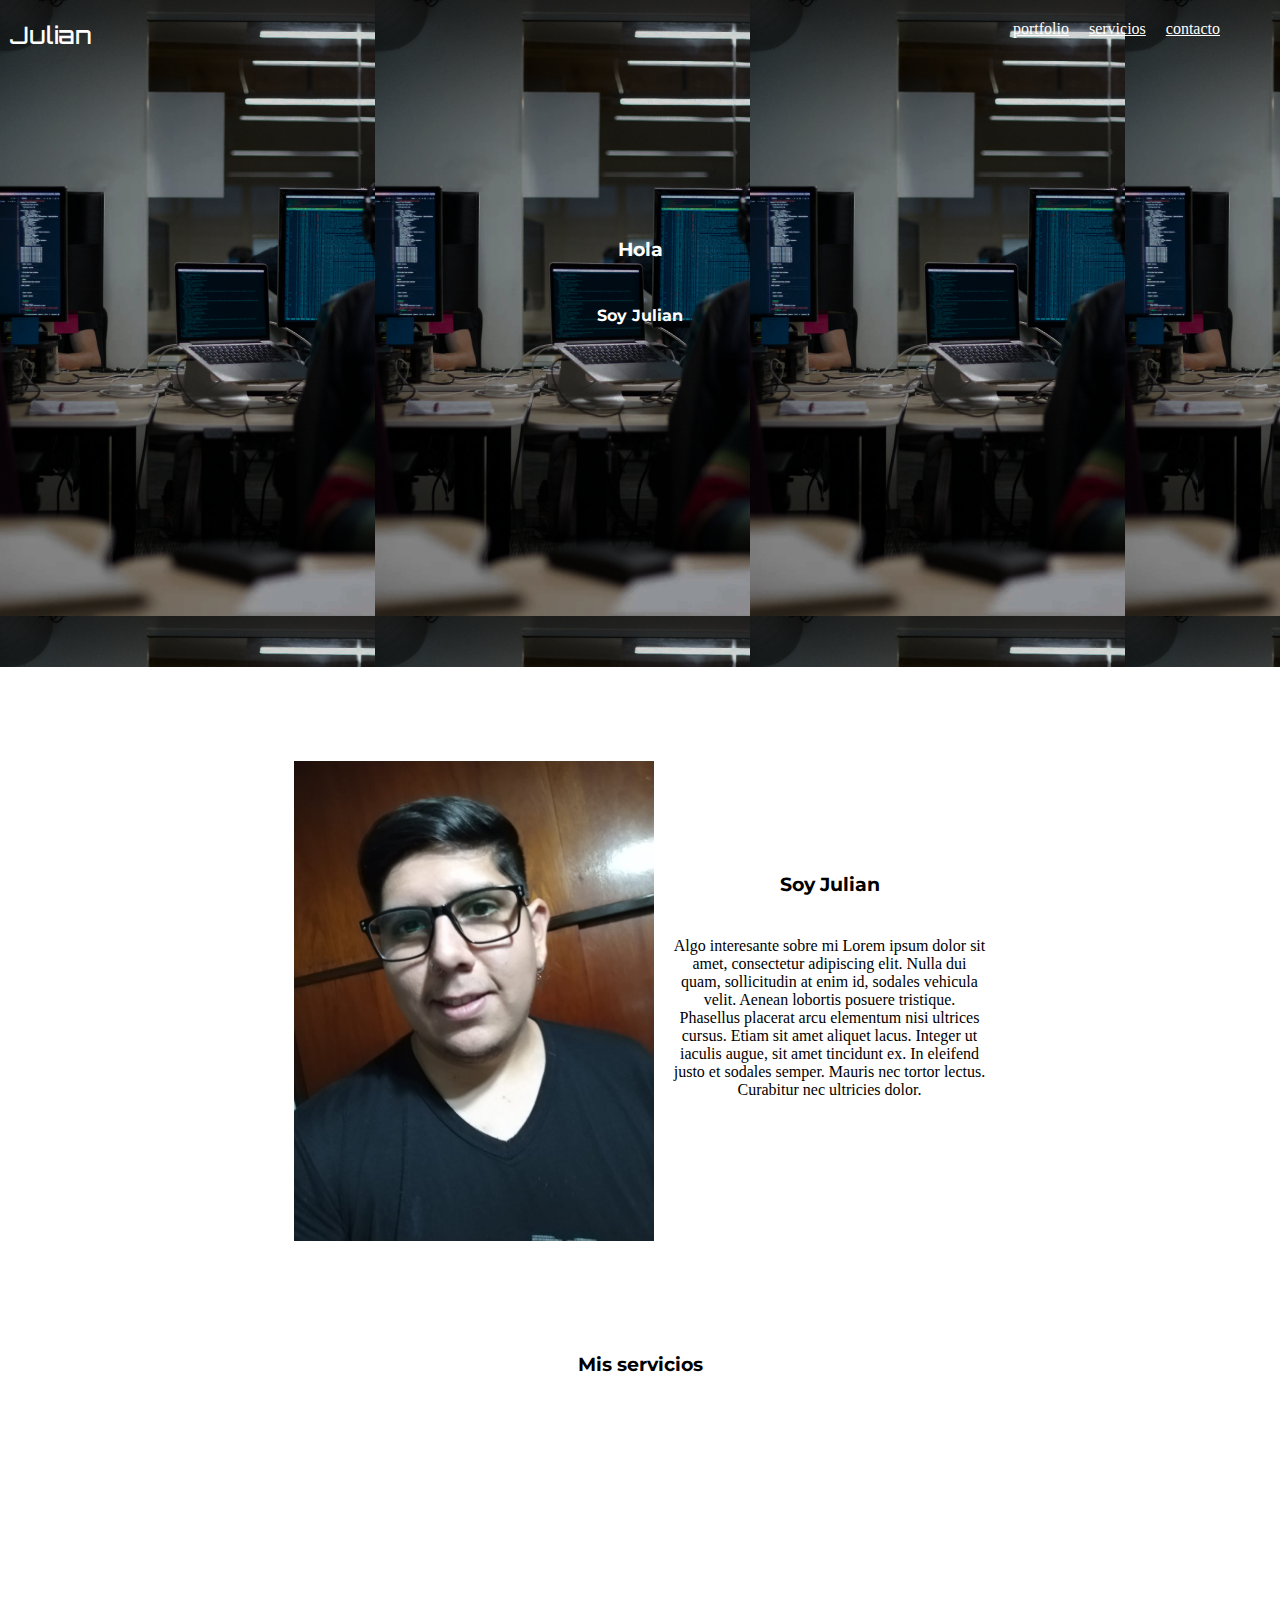
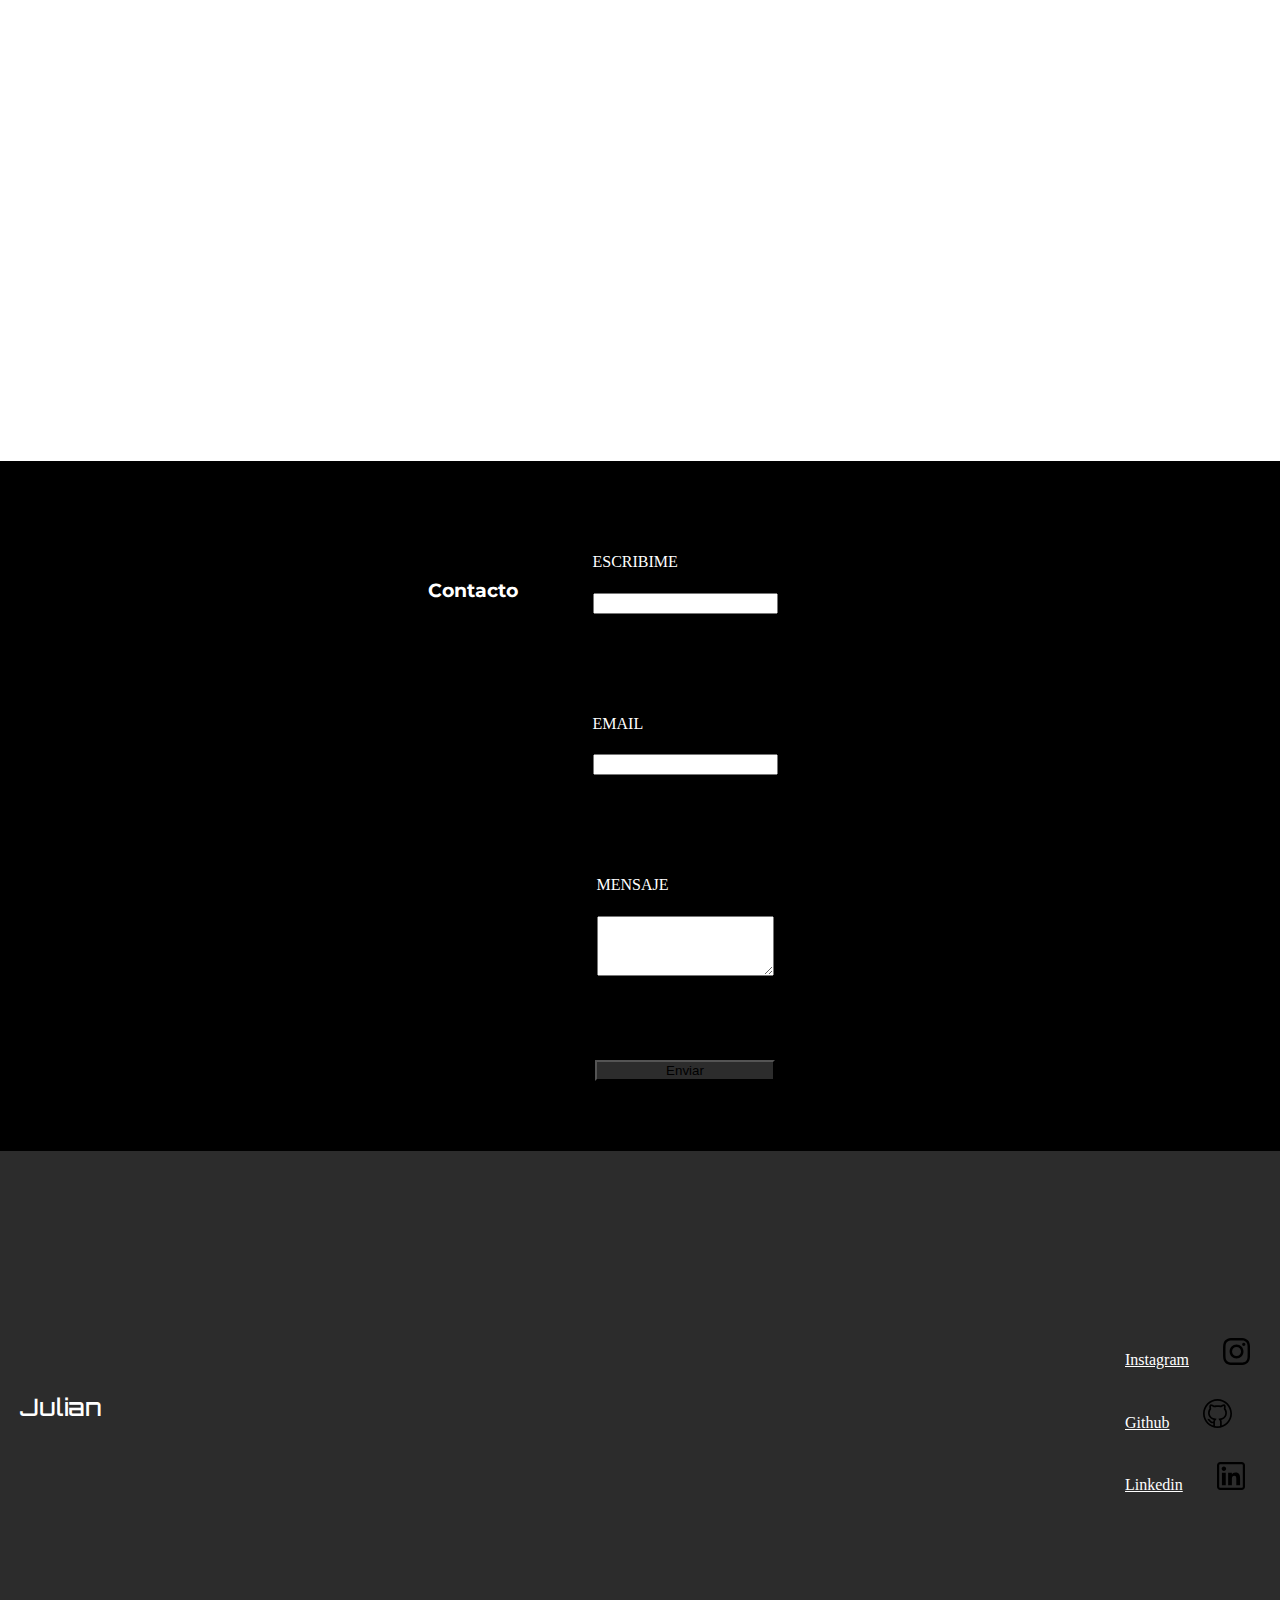
<file: index.html>
<!DOCTYPE html>
<html lang="en">

<head>
    <meta charset="UTF-8">
    <meta http-equiv="X-UA-Compatible" content="IE=edge">
    <meta name="viewport" content="width=device-width, initial-scale=1.0">
    <title>Document</title>
    <link rel="stylesheet" href="./index.css">
    <link rel="stylesheet" href="./header/index.css">
    <link rel="preconnect" href="https://fonts.gstatic.com">
    <script defer src="./header/index.js"></script>
    <script defer src="./formulario/form.js"></script>
    <script defer src="./footer/footer.js"></script>
    <script defer src="./index.js"></script>

    <link href="https://fonts.googleapis.com/css2?family=Montserrat:wght@400;700&family=Orbitron:wght@500&display=swap"
        rel="stylesheet">
</head>

<body>
    <section class="section">
        <div class="index__header"></div>

        <div class="container__info">

            <h3 class="title">Hola</h3>
            <p class="parrafo">Soy Julian</p>
        </div>
    </section>
    <section class="presentacion">
        <div class="container__info-foto">
            <img src="./images/cv foto.jpg" alt="">
        </div>
        <div class="container__presentacion">

            <h3 class="title titulo-2">Soy Julian</h3>
            <p class="presentacion__parrafo">Algo interesante sobre mi Lorem ipsum dolor sit amet, consectetur
                adipiscing elit. Nulla dui quam, sollicitudin at enim id, sodales vehicula velit. Aenean lobortis
                posuere tristique. Phasellus placerat arcu elementum nisi ultrices cursus. Etiam sit amet aliquet lacus.
                Integer ut iaculis augue, sit amet tincidunt ex. In eleifend justo et sodales semper. Mauris nec tortor
                lectus. Curabitur nec ultricies dolor.</p>
        </div>
    </section>
    <section class="section__services">
        <div class="services__title__cont">
            <h3 class="services__title">Mis servicios</h3>
        </div>
        <div class="services"></div>


    </section>
    <section class="form">

    </section>
    <footer class="index__redes">


    </footer>


    <template id="cards-template">
        <div class="services__container">
            <img src="./images/compu png.jpg" alt="" class="services__logo">
            <h4 class="services__subtitle">Hago cosas</h4>
            <p class="services__parrafo">ctetur adipisicing elit. Eveniet tenetur
                repellendus dicta dolores veritatis sapiente facere, eos cupiditate voluptatum culpa aliquid alias
                pariatur amet, minus ducimus magnam quos doloribus error?</p>
        </div>

    </template>
</body>

</html>
</file>
<file: index.css>
* {
  box-sizing: border-box;
}
@import url('https://fonts.googleapis.com/css2?family=Poppins&display=swap');
@import url("https://fonts.googleapis.com/css2?family=Montserrat:wght@400;700&family=Orbitron:wght@500&family=Poppins&display=swap");
body {
  margin: 0;
}
.section {
  padding: 0;
  margin: 0;
  min-width: 375px;
  min-height: 667px;
  background-image: url("./images/image\ 4.png");
  display: flex;
  flex-direction: column;
}
.nombre{
  font-family: "Orbitron";
  font-weight: 500;
}
@media(min-width:900px){
  div.header{
    width: 100%;
    display: flex;
    flex-direction: row;
    justify-content: space-between;
    
  }
  
}
.container__title {
  width: 100%;
  display: flex;
  flex-direction: row;
  justify-content: space-between;
}
.container__info {
  min-width: 375px;
  min-height: 400px;
  display: flex;
  text-align: center;
  flex-direction: column;
  align-items: center;
  justify-content: center;
}
.container__info-foto {
  display: none;
}
@media (min-width: 900px) {
  .container__info-foto {
    display: flex;
    width: 380px;
    height: 480px;
  }
}
.section__menu {
  display: flex;
  flex-direction: column;
  justify-content: end;
}
@media (min-width: 900px) {
  .section__menu {
    display: none;
  }
}
.section__menu__links {
  display: none;
}
.section__links {
  display: none;
}
@media (min-width: 900px) {
  .section__menu__links {
    width: 451px;
    height: 36px;
    display: flex;
    flex-direction: row;
    justify-content: space-between;
  }
  .section__links {
    display: flex;
    padding: 20px;
  }
}
.menu__portfolio,
.menu__services,
.menu__contact {
  width: 36px;
  height: 6px;
  background-color: white;
  margin: 5px;
}
.section__title {
  font-family: "Orbitron";
  font-weight: 500;
  width: 122px;
  height: 48px;
  color: white;
  margin: 20px;
}
.title {
  font-family: "Montserrat";
  font-weight: 700;
  width: 313px;
  height: 48px;
  color: white;
  margin-bottom: 10px;
}
.parrafo {
  margin-top: 10px;
  font-family: "Montserrat";
  font-weight: 700;
  color: white;
}
.presentacion {
  margin: 0;
  background-color: black;
  min-width: 375px;
  min-height: 667px;
  display: flex;
  flex-direction: column;
  justify-content: center;
  align-items: center;
}
@media (min-width: 900px) {
  .presentacion {
    background-color: white;
    display: flex;
    flex-direction: row;
    justify-content:center;
  }
}
.presentacion__parrafo {
  font-family: "Poppins";
  font-weight: 400;
  color: white;
  width: 312px;
  height: 193px;
  text-align: center;
}
@media (min-width: 900px) {
  .presentacion__parrafo {
    color: black;
  }
}
.titulo-2 {
  text-align: center;
  font-family: "Montserrat";
  font-weight: 700;
}
@media (min-width: 900px) {
  .titulo-2 {
    color: black;
  }
}
.services {
  min-width: 375px;
  min-height: 667px;
  display: flex;
  flex-direction: column;
  justify-content: center;
  align-items: center;
}
@media (min-width: 900px) {
  .services {
    display: flex;
    flex-direction: row;
    
  }
}
.services__title {
  font-family: "Montserrat";
  font-weight: 700;
  text-align: center;
}
@media (min-width: 900px) {
  .services__title__cont {
    display: flex;
    flex-direction: column;
    justify-content: center;
    align-self: center;
  }
}
.services__container {
  min-width: 375px;
  display: flex;
  flex-direction: column;
  align-items: center;
}
.services__logo {
  margin-top: 20px;
  width: 138px;
  height: 128px;
}
.services__parrafo {
  font-weight: 500;
  width: 360px;
  height: 250px;
  text-align: center;
  overflow: hidden;
  
}


.form {
  min-width: 375px;
  min-height: 690px;
  background-color: black;
  
  
  display: flex;
  flex-direction: column;
  align-items: center;
}
@media (min-width: 900px) {
  .form {
    display: flex;
    
    flex-direction: row;
    align-items: center;
    justify-content: center;
  }
}
.formulario {
  min-width: 335px;
  min-height: 500px;
  display: flex;
  flex-direction: column;
  align-items: center;
}
.form__title {
  color: white;
  font-weight: 700;
  font-family: "Montserrat";
  margin-bottom: 20px;
}
@media (min-width: 900px) {
  .form__title {
    align-items: center;
    font-weight: 700;
    justify-content: center;
    text-align: end;
    margin-bottom: 450px;
  }
}
.label {
  color: white;
}
.label__ti{
  font-family: "Poppins";
  font-weight: 400;
}
.fieldset {
  margin-bottom: 60px;
  margin-top: 20px;
}
.container__button {
  padding: 20px;
  min-width: 320px;
  min-height: 45px;
}
.form__button {
  width: 100%;
  background-color: #2c2c2c;
}
.redes {
  
  min-width: 375px;
  min-height: 530px;
  background-color: #2c2c2c;
  display: flex;
  flex-direction: column;
  align-items: center;
}
@media (min-width: 900px) {
  .redes {
    width: 100%;
    height: 530px;
    display: flex;
    flex-direction: row;
    justify-content: space-between;
  }
  
}
.links {
  margin: 30px;
  align-self: center;
  align-content: center;
}
.redes__links {
  align-content: center;
}
.redes__logo {
  min-width: 3.24px;
  min-height: 3.24px;

  color: aliceblue;
}
.all-links {
  text-align: start;
  min-width: 65px;
  min-height: 24px;
  color: white;
  margin: 20px;
}
@media (min-width: 900px) {
  .all-links {
    padding: 10px;
  }
}
.container__button {
  padding: 20px;
  min-width: 220px;
  min-height: 45px;
}

#textarea{
  width: 177px;
  height: 60px;
  }
</file>
<file: header/index.css>
*{
  box-sizing: border-box;
}
body{
  margin: 0;
}
.header{
  min-width: 375px;

  height: 80px;
  margin-top:0;
  display: flex;
  flex-direction: row;
}
.nombre{
  font-family: "Orbitron";
  font-weight: 500;
}
@media(min-width:900px){
  .header{
      width: 100%;
      display: flex;
      flex-direction: row;
      justify-content: space-between;
  }
}
.ventana{
  
  min-width: 375px;
  background-color:black;
  display: flex;
  flex-direction: column;
  position: absolute;
  top: 0px;
  bottom: 0px;
  left: 0px;
  right: 0px;
  display: flex;
  flex-direction: column;
  display: none;
}

.cerrar-ventana{
  width: 50px;
  height: 50px;
  position: absolute;
  top: 12px;
  right: 12px;
  font-size: 30px;
  text-align: center;
  color:white;
  background-color:black;

}
@media(min-width:900px){
  .cerrar-ventana{
      display: none;
  }
}

.contiene__links{
  margin-top: 100px;
  display: flex;
  flex-direction: column;
  align-items:center ;
  font-size: 50px;
  
  line-height: 120px;

}
@media(min-width:900px){
  .contiene__links{
      display: flex;
      flex-direction: row;
  }
}
.header__links{
text-decoration: none;
color: white;
}
@media(min-width:900px){
  .header__links{
      display: flex;
      flex-direction: row;
  }
}
.abre-ventana{
  position: absolute;
  top:10px;
  right: 35px;
  margin-top: 15px;
}
@media(min-width:900px){
.abre-ventana{
  display: none;
}
}
.nombre{
  font-weight: 500;
  font-family: "Orbitron";
  margin-left: 10px;
  color: white;
}
.header__links2{
  color: white;
  display: none;
}
@media(min-width:900px){

.header__links2{
  display: flex;
  flex-direction: row;
  margin-right: 20px;
  

}
.contiene__links2{
  display: flex;
  flex-direction: row;
  padding: 20px;
  margin-right: 20px;
}
}
</file>
